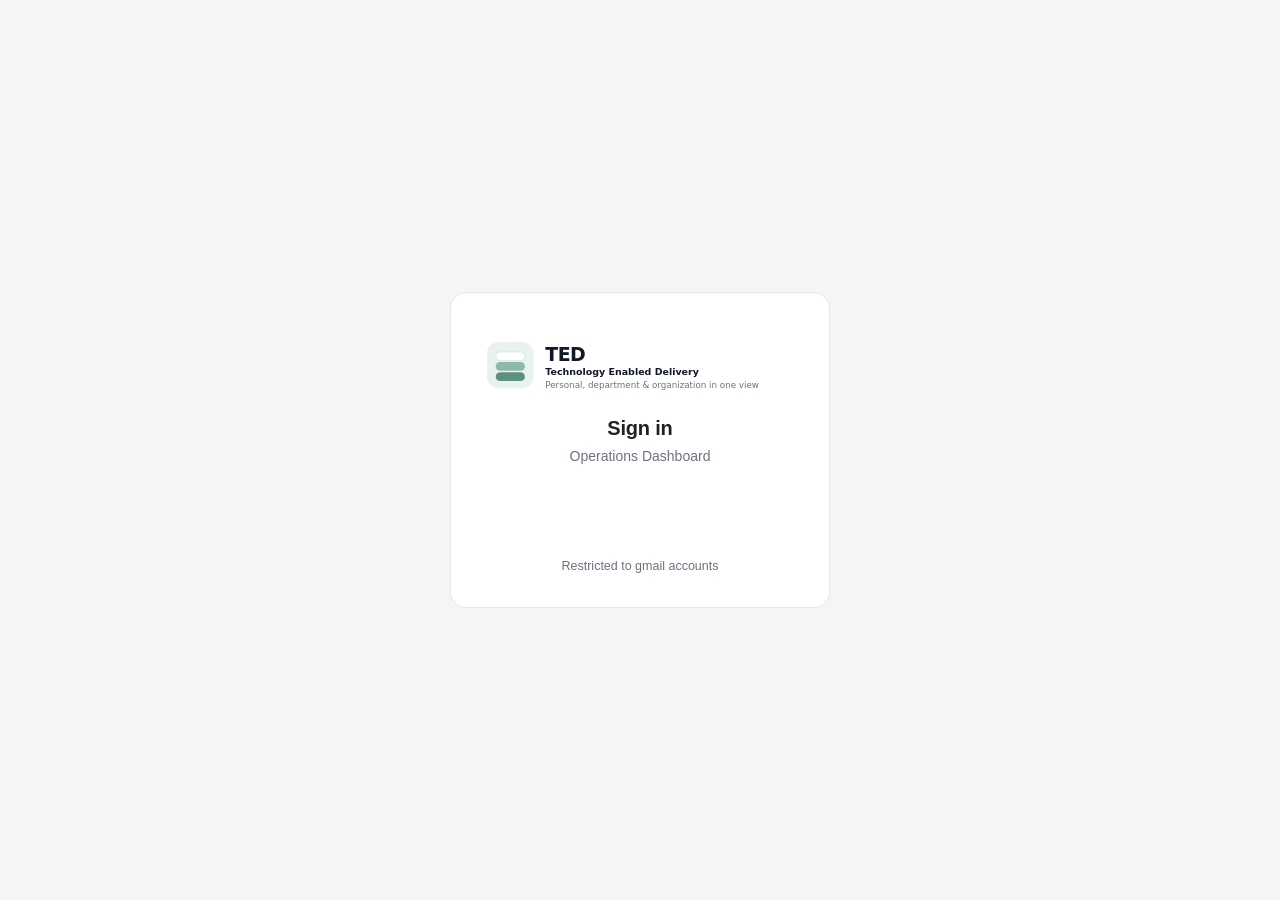
<file: index.html>
<!DOCTYPE html>
<html lang="en">
<head>
<meta charset="UTF-8">
<meta name="viewport" content="width=device-width, initial-scale=1.0">
<link rel="icon" href="./logo-icon.svg">
<link rel="stylesheet" href="./style.css">
<title>Ted</title>
<style>
  :root {
    --bg: #F5F6F4;
    --card: #FFFFFF;
    --ink: #1E2328;
    --muted: #6B7280;
    --border: #E6E8E6;
    --accent: #2F6F62;
    --accent-soft: #E7EFEC;
    --danger: #B3402A;
    --radius: 16px;
  }

  * { box-sizing: border-box; }

  body {
    margin: 0;
    min-height: 100vh;
    display: flex;
    align-items: center;
    justify-content: center;
    background: var(--bg);
    font-family: -apple-system, BlinkMacSystemFont, "Segoe UI", Helvetica, Arial, sans-serif;
    color: var(--ink);
    padding: 24px;
  }

  .card {
    width: 100%;
    max-width: 380px;
    background: var(--card);
    border: 1px solid var(--border);
    border-radius: var(--radius);
    padding: 40px 36px 32px;
    text-align: center;
  }

  .mark {
    /* width: 44px;
    height: 44px; */
    border-radius: 10px;
    /* background: var(--accent-soft); */
    display: flex;
    align-items: center;
    justify-content: center;
    margin: 0 auto 20px;
    font-weight: 700;
    color: var(--accent);
    font-size: 18px;
  }

  h1 {
    font-size: 20px;
    font-weight: 600;
    margin: 0 0 6px;
    letter-spacing: -0.01em;
  }

  .subtitle {
    font-size: 14px;
    color: var(--muted);
    margin: 0 0 28px;
    line-height: 1.5;
  }

  #signin-slot {
    display: flex;
    justify-content: center;
    min-height: 44px;
    margin-bottom: 16px;
  }

  .note {
    font-size: 12.5px;
    color: var(--muted);
    margin: 18px 0 0;
    line-height: 1.5;
  }

  .error {
    display: none;
    font-size: 13px;
    color: var(--danger);
    background: #FBEDE9;
    border: 1px solid #F1D2C8;
    border-radius: 8px;
    padding: 10px 12px;
    margin-bottom: 16px;
    text-align: left;
  }

  .error.show { display: block; }
</style>
</head>
<body>

  <div class="card">
    <div class="mark">
    <img src="./logo-lockup.svg" alt="Ted">
    </div>
    <h1>Sign in</h1>
    <p class="subtitle">Operations Dashboard</p>

    <div id="error" class="error"></div>

    <!-- Google renders its button inside this div -->
    <div id="signin-slot"></div>

    <p class="note">Restricted to gmail accounts </p>
  </div>

  <script src="https://accounts.google.com/gsi/client" async defer></script>
  <script>
    // ---- 1. SETTINGS: edit these two things ----
    const GOOGLE_CLIENT_ID = "1016435166633-8l4tfripsl138kkrvkb4jpjjo8jvus2p.apps.googleusercontent.com";
    const ALLOWED_DOMAINS = ["gmail.com"]; // your company domains

    // ---- 2. Decode the JWT Google gives us (no library needed) ----
    function decodeJwt(token) {
      const payload = token.split(".")[1];
      const json = decodeURIComponent(
        atob(payload.replace(/-/g, "+").replace(/_/g, "/"))
          .split("")
          .map(c => "%" + c.charCodeAt(0).toString(16).padStart(2, "0"))
          .join("")
      );
      return JSON.parse(json);
    }

    function showError(msg) {
      const el = document.getElementById("error");
      el.textContent = msg;
      el.classList.add("show");
    }

    // ---- 3. This runs after the user picks a Google account ----
    function handleCredentialResponse(response) {
      let user;
      try {
        user = decodeJwt(response.credential);
      } catch (e) {
        showError("Something went wrong reading your account. Try again.");
        return;
      }

      const email = user.email || "";
      const domain = email.split("@")[1] || "";
      const verified = user.email_verified;

      if (!verified || !ALLOWED_DOMAINS.includes(domain)) {
        showError(
          `"${email}" isn't a company account. Sign in with your ${ALLOWED_DOMAINS.join(" or ")} email.`
        );
        return;
      }

      // Store just enough to show a welcome + gate the next page.
      // This is a convenience check, not real security — see the note in dashboard.html.
      sessionStorage.setItem("authedUser", JSON.stringify({
        email: user.email,
        name: user.name,
        picture: user.picture,
      }));

      window.location.href = "dashboard.html";
    }

    window.onload = function () {
      google.accounts.id.initialize({
        client_id: GOOGLE_CLIENT_ID,
        callback: handleCredentialResponse,
      });

      google.accounts.id.renderButton(
        document.getElementById("signin-slot"),
        { theme: "outline", size: "large", shape: "pill", width: 300 }
      );

      // Optional: also show the one-tap prompt
      // google.accounts.id.prompt();
    };
  </script>

</body>
</html>
</file>
<file: style.css>
:root {
    --bg: #F5F6F4;
    --card: #FFFFFF;
    --ink: #1E2328;
    --muted: #6B7280;
    --border: #E6E8E6;
    --accent: #2F6F62;
    --accent-soft: #E7EFEC;
    --danger: #B3402A;
    --blue: #2563eb;
    --blue-soft: #e8f0fe;
    --sidebar-w: 260px;
    --sidebar-collapsed-w: 72px;
  }

  * {
    box-sizing: border-box;
  }

  html,
  body {
    margin: 0;
    min-height: 100%;
    width: 100%;
  }

  body {
    min-height: 100vh;
    font-family: -apple-system, BlinkMacSystemFont, "Segoe UI",
      Helvetica, Arial, sans-serif;
    background: var(--bg);
    color: var(--ink);
    display: flex;
    overflow-x: hidden;
  }

  /* =========================================================
     SIDEBAR
     ========================================================= */

  .sidebar {
    width: var(--sidebar-w);
    min-width: var(--sidebar-w);
    flex-shrink: 0;

    background: var(--card);
    border-right: 1px solid var(--border);

    height: 100vh;
    position: sticky;
    top: 0;

    padding: 20px 14px;

    overflow-x: hidden;
    overflow-y: auto;

    transition:
      width 0.2s ease,
      min-width 0.2s ease,
      padding 0.2s ease;

    scrollbar-width: none;
  }

  .sidebar::-webkit-scrollbar {
    display: none;
    width: 0;
    height: 0;
  }

  /* =========================================================
     BRAND
     ========================================================= */

  .brand {
    position: relative;

    display: flex;
    align-items: flex-start;
    gap: 12px;

    padding: 4px 6px 18px;

    border-bottom: 1px solid var(--border);
    margin-bottom: 14px;

    min-width: 0;
  }

  .brand-mark {
    width: 40px;
    height: 40px;

    border-radius: 10px;
    background: var(--accent-soft);

    display: flex;
    align-items: center;
    justify-content: center;

    flex-shrink: 0;
  }

  .brand-mark svg {
    width: 20px;
    height: 20px;
    color: var(--accent);
  }

  .brand-text {
    min-width: 0;
    overflow: hidden;
  }

  .brand-text h1 {
    font-size: 16px;
    font-weight: 800;
    margin: 0;
    letter-spacing: -0.01em;
    white-space: nowrap;
  }

  .brand-text p {
    font-size: 11.5px;
    color: var(--muted);
    margin: 2px 0 0;
    line-height: 1.35;
    white-space: nowrap;
  }

  /* =========================================================
     COLLAPSE BUTTON
     ========================================================= */

  .collapse-btn {
    background: none;
    border: none;
    cursor: pointer;

    color: var(--muted);

    width: 28px;
    height: 28px;

    padding: 0;

    display: flex;
    align-items: center;
    justify-content: center;

    margin-left: auto;
    margin-top: 5px;

    flex-shrink: 0;

    border-radius: 7px;
  }

  .collapse-btn:hover {
    background: #F1F2F0;
  }

  .collapse-btn svg {
    width: 16px;
    height: 16px;

    transition: transform 0.2s ease;
  }

  /* =========================================================
     NAVIGATION LABEL
     ========================================================= */

  .nav-label {
    font-size: 11px;
    font-weight: 700;
    letter-spacing: 0.06em;

    color: var(--muted);
    text-transform: uppercase;

    padding: 14px 10px 6px;

    white-space: nowrap;
  }

  /* =========================================================
     NAV ITEM
     ========================================================= */

  .nav-item {
    width: 100%;
    min-width: 0;

    display: flex;
    align-items: center;
    gap: 10px;

    padding: 9px 10px;

    border-radius: 8px;

    font-size: 14px;
    color: var(--ink);

    text-decoration: none;
    cursor: pointer;
    user-select: none;

    overflow: hidden;
    white-space: nowrap;
  }

  .nav-item:hover {
    background: #F1F2F0;
  }

  .nav-item.active {
    background: var(--accent-soft);
    color: var(--accent);
    font-weight: 600;
  }

  .nav-item svg {
    width: 17px;
    height: 17px;
    flex-shrink: 0;
  }

  .nav-item .chev {
    margin-left: auto;

    width: 14px;
    height: 14px;

    transition: transform 0.15s ease;
  }

  .nav-item.expanded .chev {
    transform: rotate(180deg);
  }

  /* =========================================================
     CLIENT SUB NAV
     ========================================================= */

  .nav-sub {
    display: none;

    flex-direction: column;

    padding-left: 14px;
    margin-top: 2px;

    gap: 1px;
  }

  .nav-sub.open {
    display: flex;
  }

  .nav-sub .nav-item {
    font-size: 13.5px;
    padding: 8px 10px;
  }

  .nav-sub .nav-item svg {
    width: 15px;
    height: 15px;
  }

  /* =========================================================
     AI ITEM
     ========================================================= */

  .ai-item {
    align-items: flex-start;
    padding: 10px;
  }

  .ai-item .ai-text {
    min-width: 0;
    overflow: hidden;
  }

  .ai-item .ai-text p {
    margin: 2px 0 0;

    font-size: 11.5px;
    color: var(--muted);

    line-height: 1.4;
    font-weight: 400;
  }

  .ai-item span {
    font-weight: 600;
  }

  /* =========================================================
     COLLAPSED SIDEBAR
     ========================================================= */

  .sidebar.collapsed {
    width: var(--sidebar-collapsed-w);
    min-width: var(--sidebar-collapsed-w);

    padding-left: 8px;
    padding-right: 8px;

    overflow-x: hidden;
    overflow-y: auto;
  }

  .sidebar.collapsed .brand {
    width: 100%;

    display: flex;
    flex-direction: column;
    align-items: center;

    gap: 10px;

    padding: 4px 0 14px;

    margin-bottom: 8px;
  }

  .sidebar.collapsed .brand-mark {
    width: 40px;
    height: 40px;

    flex-shrink: 0;
  }

  .sidebar.collapsed .brand-text {
    display: none;
  }

  .sidebar.collapsed .collapse-btn {
    width: 28px;
    height: 28px;

    margin: 0;

    flex-shrink: 0;
  }

  .sidebar.collapsed .collapse-btn svg {
    transform: rotate(180deg);
  }

  .sidebar.collapsed .nav-label {
    display: none;
  }

  .sidebar.collapsed .nav-item {
    width: 100%;

    justify-content: center;

    gap: 0;

    padding: 10px 0;

    font-size: 0;

    overflow: hidden;
  }

  .sidebar.collapsed .nav-item svg {
    width: 19px;
    height: 19px;

    flex-shrink: 0;
  }

  .sidebar.collapsed .nav-item .chev {
    display: none;
  }

  .sidebar.collapsed .ai-item .ai-text {
    display: none;
  }

  .sidebar.collapsed .nav-sub {
    display: none;
  }

  .sidebar.collapsed .nav-item.active {
    padding-top: 11px;
    padding-bottom: 11px;
  }

  /* =========================================================
     CONTENT WRAPPER (header + main stacked, beside sidebar)
     ========================================================= */

  .content {
    flex: 1;
    min-width: 0;
    display: flex;
    flex-direction: column;
  }

  .who {
    display: flex;
    align-items: center;
    gap: 10px;

    font-size: 14px;

    min-width: 0;
  }

  .who img {
    width: 28px;
    height: 28px;

    border-radius: 50%;

    flex-shrink: 0;
  }

  .signout {
    font-size: 13px;
    color: var(--muted);

    background: none;

    border: 1px solid var(--border);
    border-radius: 8px;

    padding: 6px 12px;

    cursor: pointer;
  }

  .signout:hover {
    background: #F1F2F0;
  }

  /* =========================================================
     MOBILE
     ========================================================= */

  @media (max-width: 700px) {

    .sidebar {
      width: var(--sidebar-collapsed-w);
      min-width: var(--sidebar-collapsed-w);

      padding-left: 8px;
      padding-right: 8px;
    }

    .sidebar .brand {
      width: 100%;

      display: flex;
      flex-direction: column;
      align-items: center;

      gap: 10px;

      padding: 4px 0 14px;
    }

    .sidebar .brand-text,
    .sidebar .nav-label {
      display: none;
    }

    .sidebar .collapse-btn {
      margin: 0;
    }

    .sidebar .nav-item {
      justify-content: center;

      gap: 0;

      padding-left: 0;
      padding-right: 0;

      font-size: 0;
    }

    .sidebar .nav-item .chev {
      display: none;
    }

    .sidebar .ai-item .ai-text,
    .sidebar .nav-sub {
      display: none;
    }

    .who span {
      max-width: 160px;

      overflow: hidden;
      text-overflow: ellipsis;
      white-space: nowrap;
    }
  }

  /* =========================================================
     TOP HEADER
     ========================================================= */

  .top-header {
    position: relative;

    width: 100%;
    height: 90px;

    display: flex;
    align-items: center;
    justify-content: center;

    background: #ffffff;

    border-bottom: 1px solid #e6e8e6;

    padding: 0 28px;
  }

  .top-search {
    width: 255px;
    height: 54px;

    display: flex;
    align-items: center;

    position: absolute;
    left: 50%;
    transform: translateX(-50%);

    padding: 0 14px 0 17px;

    background: #ffffff;

    border: 1px solid #e0e5ea;

    border-radius: 13px;

    color: #718096;
  }

  .top-search svg {
    width: 20px;
    height: 20px;

    flex-shrink: 0;

    color: #64748b;
  }

  .top-search input {
    width: 100%;

    margin-left: 12px;

    border: none;
    outline: none;

    background: transparent;

    font-family: inherit;
    font-size: 14px;

    color: #1f2937;
  }

  .top-search input::placeholder {
    color: #64748b;
  }

  .search-shortcut {
    flex-shrink: 0;

    padding: 4px 7px;

    background: #f1f3f5;

    border: 1px solid #e1e5e8;

    border-radius: 6px;

    color: #7b8490;

    font-size: 11px;
    font-weight: 500;

    line-height: 1;
  }

  .top-right {
    position: absolute;

    right: 28px;

    top: 0;

    height: 90px;

    display: flex;
    align-items: center;

    gap: 18px;
  }

  .notification-btn {
    position: relative;

    width: 46px;
    height: 46px;

    display: flex;
    align-items: center;
    justify-content: center;

    border: 1px solid #e3e7eb;

    background: #ffffff;

    border-radius: 50%;

    cursor: pointer;

    color: #374151;
  }

  .notification-btn:hover {
    background: #f7f8f9;
  }

  .notification-btn svg {
    width: 21px;
    height: 21px;
  }

  .notification-badge {
    position: absolute;

    top: -2px;
    right: -2px;

    width: 21px;
    height: 21px;

    display: flex;
    align-items: center;
    justify-content: center;

    background: #ef4444;

    color: #ffffff;

    border-radius: 50%;

    border: 2px solid #ffffff;

    font-size: 11px;
    font-weight: 700;
  }

  .notif-wrap { position: relative; }

  .notif-panel {
    display: none;
    position: absolute;
    top: 56px;
    right: 0;
    width: 320px;
    max-height: 380px;
    overflow-y: auto;
    background: var(--card);
    border: 1px solid var(--border);
    border-radius: 12px;
    box-shadow: 0 10px 30px rgba(0,0,0,.12);
    z-index: 50;
    padding: 10px;
  }

  .notif-panel.show { display: block; }

  .notif-panel-title {
    font-size: 12.5px;
    font-weight: 700;
    color: var(--muted);
    text-transform: uppercase;
    letter-spacing: .04em;
    padding: 4px 8px 10px;
  }

  .notif-empty {
    padding: 20px 10px;
    text-align: center;
    color: var(--muted);
    font-size: 13px;
  }

  .notif-item {
    display: block;
    width: 100%;
    text-align: left;
    background: none;
    border: none;
    border-radius: 8px;
    padding: 10px 8px;
    cursor: pointer;
    font-size: 13px;
    color: var(--ink);
    line-height: 1.4;
  }

  .notif-item:hover { background: #f4f6f5; }

  .notif-item.unread { background: var(--accent-soft); }

  .notif-item .notif-time {
    display: block;
    color: var(--muted);
    font-size: 11.5px;
    margin-top: 2px;
  }

  .profile-section {
    display: flex;
    align-items: center;

    gap: 10px;

    cursor: pointer;

    min-width: 180px;
  }

  .profile-image {
    width: 42px;
    height: 42px;

    flex-shrink: 0;

    object-fit: cover;

    border-radius: 50%;

    background: #e7efec;
  }

  .profile-info {
    display: flex;
    flex-direction: column;

    min-width: 0;

    line-height: 1.15;
  }

  .profile-name {
    color: #172033;

    font-size: 15px;
    font-weight: 700;

    white-space: nowrap;
  }

  .profile-role {
    margin-top: 4px;

    color: #64748b;

    font-size: 11px;
    font-weight: 700;

    letter-spacing: 0.05em;
  }

  .profile-chevron {
    width: 17px;
    height: 17px;

    margin-left: auto;

    color: #64748b;
  }

  @media (max-width: 700px) {

    .top-header {
      height: 72px;

      padding: 0 16px;
    }

    .top-right {
      right: 16px;

      height: 72px;
    }

    .top-search {
      width: 220px;
    }

    .profile-info,
    .profile-chevron {
      display: none;
    }

    .profile-section {
      min-width: auto;
    }

  }

  @media (max-width: 500px) {

    .top-search {
      position: static;

      transform: none;

      width: calc(100% - 70px);

      margin-right: 60px;
    }

    .top-right {
      gap: 8px;
    }

    .notification-btn {
      width: 40px;
      height: 40px;
    }

    .profile-image {
      width: 38px;
      height: 38px;
    }

    .search-shortcut {
      display: none;
    }

  }

  /* =========================================================
     DASHBOARD BODY — tabs, stat cards, task list
     ========================================================= */

  .dash {
    padding: 24px 28px 40px;
    max-width: 1080px;
  }

  .tabs {
    display: flex;
    gap: 8px;
    margin-bottom: 20px;
  }

  .tab {
    display: flex;
    align-items: center;
    gap: 8px;
    padding: 9px 14px;
    border-radius: 9px;
    font-size: 14px;
    color: var(--muted);
    cursor: pointer;
  }

  .tab.active {
    background: var(--accent-soft);
    color: var(--accent);
    font-weight: 600;
  }

  .tab .count {
    background: #e7e9ec;
    color: var(--muted);
    border-radius: 6px;
    padding: 1px 7px;
    font-size: 12.5px;
  }

  .tab.active .count {
    background: #fff;
    color: var(--accent);
  }

  .dash-header {
    display: flex;
    align-items: flex-start;
    gap: 20px;
    margin-bottom: 18px;
  }

  .dash-header .titles {
    flex: 1;
  }

  .eyebrow {
    font-size: 11.5px;
    letter-spacing: .06em;
    color: var(--muted);
    text-transform: uppercase;
    margin-bottom: 6px;
  }

  .dash-header h2 {
    font-size: 26px;
    margin: 0 0 6px;
  }

  .dash-header .subtitle {
    color: var(--muted);
    font-size: 14px;
    margin: 0;
  }

  .header-actions {
    display: flex;
    gap: 10px;
    flex-shrink: 0;
  }

  .btn {
    display: flex;
    align-items: center;
    gap: 7px;
    border-radius: 9px;
    padding: 9px 16px;
    font-size: 14px;
    border: 1px solid var(--border);
    background: #fff;
    color: var(--ink);
    cursor: pointer;
    font-weight: 500;
  }

  .btn:hover {
    background: #f7f7f8;
  }

  .btn.primary {
    background: var(--accent);
    border-color: var(--accent);
    color: #fff;
  }

  .btn.primary:hover {
    filter: brightness(0.93);
  }

  .panel {
    background: var(--card);
    border: 1px solid var(--border);
    border-radius: 14px;
    padding: 18px;
    margin-bottom: 22px;
  }

  .filter-row {
    display: flex;
    gap: 10px;
  }

  .filter-row .search-inline {
    flex: 1;
    display: flex;
    align-items: center;
    gap: 8px;
    border: 1px solid var(--border);
    border-radius: 9px;
    padding: 9px 12px;
    color: var(--muted);
  }

  .filter-row .search-inline input {
    border: none;
    outline: none;
    flex: 1;
    font-size: 14px;
    background: transparent;
    color: var(--ink);
  }

  .helper {
    display: flex;
    gap: 8px;
    align-items: center;
    color: var(--muted);
    font-size: 12.5px;
    margin-top: 12px;
  }

  .task-empty {
    text-align: center;
    padding: 40px 20px;
    color: var(--muted);
  }

  .task-empty .big {
    font-size: 15px;
    font-weight: 600;
    color: var(--ink);
    margin-bottom: 4px;
  }

  .task-empty .small {
    font-size: 13px;
  }

  table.tasks {
    width: 100%;
    border-collapse: collapse;
    margin-top: 14px;
  }

  table.tasks th {
    text-align: left;
    font-size: 11.5px;
    color: var(--muted);
    text-transform: uppercase;
    letter-spacing: .04em;
    padding: 8px 10px;
    border-bottom: 1px solid var(--border);
  }

  table.tasks td {
    padding: 12px 10px;
    border-bottom: 1px solid #f0f1f3;
    font-size: 13.5px;
  }

  table.tasks tr:last-child td {
    border-bottom: none;
  }

  .badge {
    display: inline-block;
    padding: 3px 9px;
    border-radius: 6px;
    font-size: 12px;
    font-weight: 600;
  }

  .badge.notstarted {
    background: #eef0f2;
    color: #475569;
  }

  .badge.inprogress {
    background: var(--blue-soft);
    color: var(--blue);
  }

  .badge.done {
    background: var(--accent-soft);
    color: var(--accent);
  }

  .badge.completed {
    background: #e8f0fe;
    color: #1d4ed8;
  }

  .badge.overdue {
    background: #fbede9;
    color: var(--danger);
  }

  .muted-cell {
    color: var(--muted);
  }

  .stats {
    display: grid;
    grid-template-columns: repeat(4, 1fr);
    gap: 14px;
  }

  .stat-card {
    background: var(--card);
    border: 1px solid var(--border);
    border-radius: 14px;
    padding: 16px 18px;
  }

  .stat-card .lbl {
    display: flex;
    align-items: center;
    gap: 7px;
    font-size: 11.5px;
    letter-spacing: .04em;
    text-transform: uppercase;
    color: var(--muted);
    margin-bottom: 8px;
  }

  .sdot {
    width: 8px;
    height: 8px;
    border-radius: 50%;
    flex-shrink: 0;
  }

  .sdot.total { background: #475569; }
  .sdot.open { background: var(--blue); }
  .sdot.done { background: var(--accent); }
  .sdot.overdue { background: var(--danger); }

  .stat-card .num {
    font-size: 30px;
    font-weight: 700;
  }

  .stat-card .sub {
    font-size: 12px;
    color: var(--muted);
    margin-top: 2px;
  }

  @media (max-width: 700px) {
    .dash { padding: 18px; }
    .stats { grid-template-columns: 1fr 1fr; }
    .dash-header { flex-direction: column; }
  }

  /* =========================================================
     NEW TASK MODAL
     ========================================================= */

  .overlay {
    position: fixed;
    inset: 0;
    background: rgba(20,24,28,.45);
    display: none;
    align-items: flex-start;
    justify-content: center;
    padding: 40px 16px;
    overflow-y: auto;
    z-index: 50;
  }

  .overlay.show {
    display: flex;
  }

  .modal {
    background: #fff;
    border-radius: 14px;
    width: 100%;
    max-width: 600px;
    padding: 24px 26px 20px;
    box-shadow: 0 20px 50px rgba(0,0,0,.25);
  }

  .modal-head {
    display: flex;
    align-items: flex-start;
    justify-content: space-between;
  }

  .modal-head h3 {
    font-size: 20px;
    margin: 0;
  }

  .modal-head .close {
    cursor: pointer;
    color: var(--muted);
    border: none;
    background: none;
    font-size: 20px;
    line-height: 1;
    padding: 2px;
  }

  .modal-sub {
    color: var(--muted);
    font-size: 13.5px;
    margin: 4px 0 20px;
  }

  .field-label {
    font-size: 11.5px;
    letter-spacing: .04em;
    text-transform: uppercase;
    color: var(--muted);
    margin-bottom: 6px;
    display: block;
  }

  .add-teammate-link {
    background: none;
    border: none;
    padding: 6px 0 0;
    font-size: 12px;
    color: var(--accent);
    cursor: pointer;
    text-decoration: underline;
  }

  .required {
    color: var(--danger);
  }

  .field {
    margin-bottom: 16px;
  }

  .field-row {
    display: grid;
    grid-template-columns: 1fr 1fr;
    gap: 16px;
    margin-bottom: 16px;
  }

  .modal input[type=text],
  .modal input[type=date],
  .modal select,
  .modal textarea {
    width: 100%;
    border: 1px solid var(--border);
    border-radius: 9px;
    padding: 9px 12px;
    font-size: 14px;
    color: var(--ink);
    font-family: inherit;
    outline: none;
  }

  .modal input[type=text]:focus,
  .modal input[type=date]:focus,
  .modal select:focus,
  .modal textarea:focus {
    border-color: var(--accent);
  }

  .modal select {
    appearance: none;
    background: #fff url('data:image/svg+xml;utf8,<svg xmlns="http://www.w3.org/2000/svg" width="10" height="6"><path d="M0 0l5 6 5-6z" fill="%236b7280"/></svg>') no-repeat right 12px center;
  }

  .checkbox-row {
    display: flex;
    align-items: center;
    gap: 9px;
    margin-bottom: 18px;
  }

  .checkbox-row input {
    width: 16px;
    height: 16px;
  }

  .checkbox-row label {
    font-size: 12.5px;
    letter-spacing: .03em;
    font-weight: 600;
    color: var(--ink);
    text-transform: uppercase;
  }

  .rich-toolbar {
    display: flex;
    gap: 2px;
    border: 1px solid var(--border);
    border-bottom: none;
    border-radius: 9px 9px 0 0;
    padding: 6px 8px;
    background: #fafafa;
    flex-wrap: wrap;
  }

  .rich-toolbar button {
    border: none;
    background: none;
    color: var(--muted);
    width: 26px;
    height: 26px;
    border-radius: 6px;
    cursor: default;
    font-size: 13px;
  }

  .modal textarea {
    border-radius: 0 0 9px 9px;
    min-height: 90px;
    resize: vertical;
  }

  .attach-row {
    display: flex;
    align-items: center;
    gap: 10px;
    border: 1px solid var(--border);
    border-top: none;
    border-radius: 0 0 9px 9px;
    padding: 10px 12px;
    font-size: 12px;
    color: var(--muted);
    flex-wrap: wrap;
  }

  .attach-row .btn {
    padding: 6px 11px;
    font-size: 12.5px;
  }

  .modal-footer {
    display: flex;
    justify-content: flex-end;
    gap: 10px;
    margin-top: 22px;
  }

  .error-msg {
    color: var(--danger);
    font-size: 12.5px;
    margin-top: -10px;
    margin-bottom: 14px;
    display: none;
  }

  .error-msg.show {
    display: block;
  }

  @media (max-width: 700px) {
    .field-row {
      grid-template-columns: 1fr;
    }
  }


  /* Requested task UI */
  .task-tabs { display:flex; gap:8px; margin-bottom:20px; flex-wrap:wrap; }
  .task-tabs .tab { border:1px solid transparent; background:transparent; }
  .task-tabs .tab:hover { background:#f1f2f0; }
  .task-tabs .tab.active { background:var(--accent-soft); color:var(--accent); border-color:#d8e7e1; }

  .filter-menu-wrap { position:relative; margin-left:auto; }
  .filter-menu {
    display:none; position:absolute; right:0; top:calc(100% + 7px); z-index:50;
    min-width:145px; padding:6px; background:#fff; border:1px solid var(--border);
    border-radius:10px; box-shadow:0 10px 28px rgba(30,35,40,.12);
  }
  .filter-menu.show { display:flex; flex-direction:column; gap:3px; }
  .filter-menu .filter-option {
    width:100%; text-align:left; border:0; background:transparent;
    border-radius:7px; padding:8px 10px; font-size:13px; cursor:pointer;
  }
  .filter-menu .filter-option:hover { background:#f4f6f5; }
  .filter-menu .filter-option.active { background:var(--accent-soft); color:var(--accent); font-weight:600; }
  .filter-options { display:flex; gap:7px; flex-wrap:wrap; margin-top:12px; }
  .filter-option {
    border:1px solid var(--border); background:#fff; color:var(--muted);
    border-radius:8px; padding:7px 11px; font-size:12.5px; cursor:pointer;
  }
  .filter-option:hover { background:#f7f8f8; }
  .filter-option.active { background:var(--accent-soft); color:var(--accent); border-color:#cfe1da; font-weight:600; }

  .task-title-cell { font-weight:600; color:var(--ink); }
  .task-title-cell small { display:block; color:var(--muted); font-weight:400; margin-top:3px; }
  .clickable-row { cursor:pointer; }
  .clickable-row:hover td { background:#fafcfb; }

  .rich-editor {
    min-height:110px; max-height:240px; overflow:auto; padding:10px 12px;
    border:1px solid var(--border); border-radius:0 0 9px 9px;
    font-size:14px; line-height:1.5; outline:none; background:#fff;
  }
  .rich-editor:focus { border-color:var(--accent); }
  .rich-editor:empty:before { content:attr(data-placeholder); color:#9aa1a8; pointer-events:none; }
  .rich-toolbar button { cursor:pointer; }
  .rich-toolbar button:hover { background:#eef1ef; color:var(--ink); }
  .rich-toolbar button.active { background:var(--accent-soft); color:var(--accent); }
  .attach-row { border-top:1px solid var(--border); border-radius:0 0 9px 9px; }
  .attach-list { display:flex; flex-direction:column; gap:5px; width:100%; }
  .attachment {
    display:flex; align-items:center; justify-content:space-between; gap:10px;
    background:#f7f8f8; border:1px solid #e8ebea; border-radius:7px; padding:6px 8px;
    font-size:12px;
  }
  .attachment-name { overflow:hidden; text-overflow:ellipsis; white-space:nowrap; }
  .attachment-remove { border:0; background:none; cursor:pointer; color:var(--danger); font-size:13px; }
  .file-note { width:100%; font-size:11.5px; color:var(--muted); }

  .task-detail-row td { background:#fbfcfc; padding:12px 14px !important; }
  .task-detail { color:#4b5563; font-size:13px; line-height:1.55; }
  .task-detail strong { color:var(--ink); }
  .detail-actions { display:flex; gap:8px; margin-top:9px; flex-wrap:wrap; }
  .mini-btn {
    border:1px solid var(--border); background:#fff; border-radius:7px;
    padding:5px 8px; font-size:12px; cursor:pointer;
  }
  .mini-btn:hover { background:#f4f6f5; }
  .status-select {
    border:1px solid var(--border); border-radius:6px; padding:4px 7px;
    background:#fff; font:inherit; font-size:12px;
  }

  @media (max-width:700px) {
    .filter-row { flex-direction:column; }
    .filter-row .search-inline { width:100%; }
    table.tasks { display:block; overflow-x:auto; white-space:nowrap; }
    .stats { grid-template-columns:1fr 1fr; }
  }
.dgrid{display:grid;grid-template-columns:1fr 250px;gap:14px;align-items:start}
.task-detail,.task-detail-row td{white-space:normal}
.dcard{background:#fff;border:1px solid var(--border);border-radius:10px;padding:12px 14px;margin-bottom:12px}
.dcard h4{margin:0 0 8px;font-size:13px;display:flex;justify-content:space-between;align-items:center}
.dmeta{display:flex;flex-wrap:wrap;gap:6px 18px;font-size:12.5px;color:var(--muted);margin-bottom:12px}
.dmeta b{color:var(--ink);font-weight:600}
.dside label{display:block;font-size:11px;color:var(--muted);margin:10px 0 3px}
.dside select{width:100%;border:1px solid var(--border);border-radius:7px;padding:6px 8px;font:inherit;font-size:13px;background:#fff}
.rt{word-break:break-word;font-size:13.5px;color:var(--ink)}
.rt a{color:var(--blue);text-decoration:underline}
.rt img,.rich-editor img{max-width:100%;border-radius:8px;border:1px solid var(--border);margin-top:6px;display:block}
.mention{background:var(--blue-soft);color:var(--blue);border-radius:4px;padding:0 4px}
.cm{display:flex;gap:8px;padding:10px 0;border-bottom:1px solid #f0f1f3}.cb{flex:1;min-width:0}
.av{display:inline-grid;place-items:center;width:26px;height:26px;border-radius:50%;background:var(--accent-soft);color:var(--accent);font-size:11px;font-weight:600;flex:none}
.acts{float:right}.lk{border:0;background:none;color:var(--muted);cursor:pointer;font-size:12px}.lk:hover{color:var(--ink)}
.dfoot{display:flex;justify-content:space-between;align-items:center;margin-top:8px;gap:8px;flex-wrap:wrap}
.composer{position:relative;margin-top:12px}
.mm{position:absolute;left:8px;bottom:56px;background:#fff;border:1px solid var(--border);border-radius:8px;min-width:190px;z-index:5;box-shadow:0 6px 20px rgba(0,0,0,.12)}
.mm div{padding:7px 12px;cursor:pointer;font-size:13px}.mm div:hover{background:#f4f6f5}
.btn.sm{padding:6px 12px;font-size:13px}.mu-note{color:var(--muted);font-size:13px}
@media(max-width:860px){.dgrid{grid-template-columns:1fr}}
</file>
